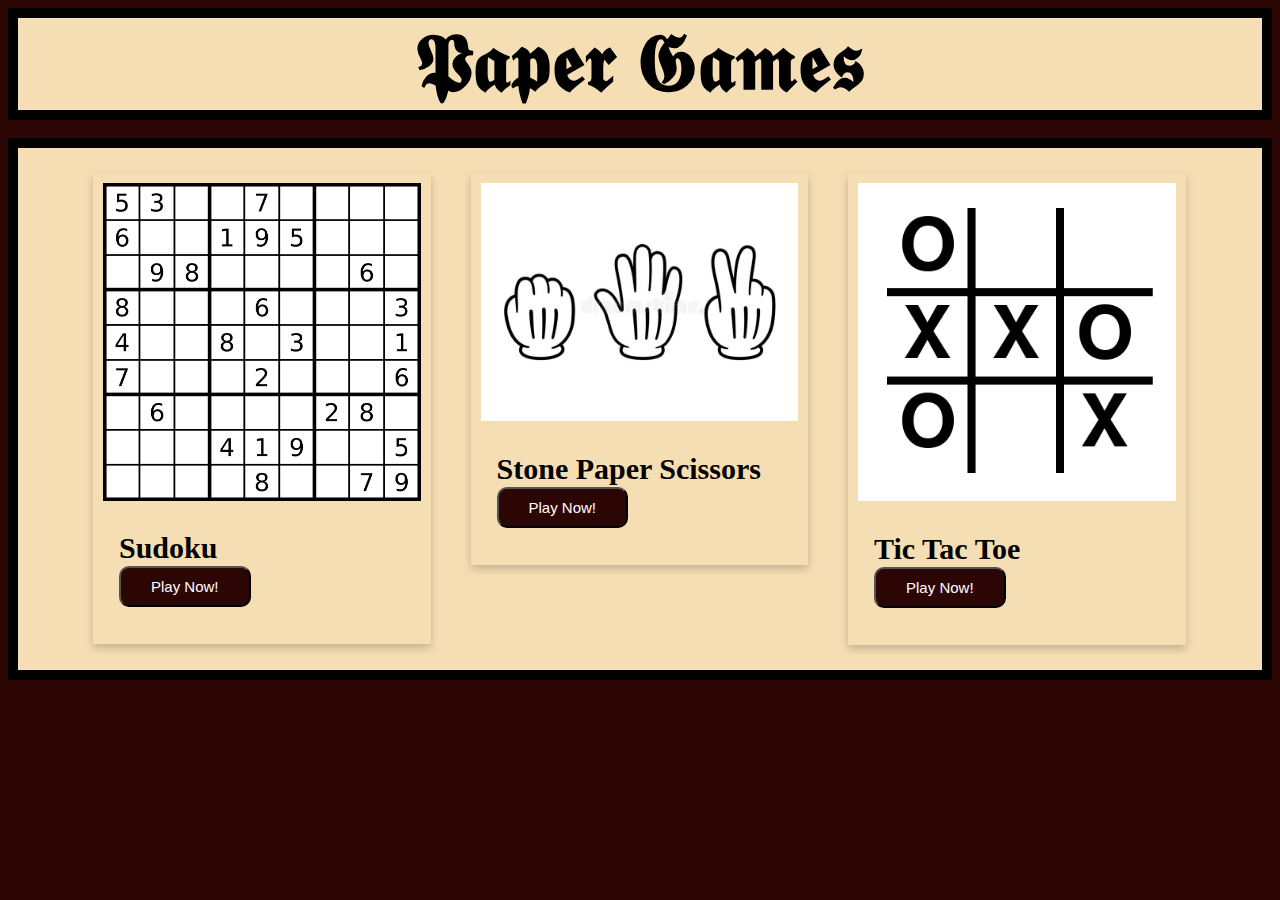
<file: Paper Game/public/index.html>
<!doctype html>
<html lang="en">
  <head>
    <!-- Required meta tags -->
    <meta charset="utf-8">
    <meta name="viewport" content="width=device-width, initial-scale=1">
    <title>Paper games</title>
    <link rel="stylesheet" href="board/index.css">

  </head>
  <body>
    <header>
    <h1 class="a1">𝕻𝖆𝖕𝖊𝖗 𝕲𝖆𝖒𝖊𝖘</h1>
    </header>
<br>
   <section>
     <div class="row">
    <div class="card" id="column">
        <img src="board/SudokuPic.png" alt="SudokuPic" style="width:100%">
        <div class="container">
          <h2> Sudoku  &nbsp; &nbsp; &nbsp; &nbsp;&nbsp;&nbsp; &nbsp; &nbsp;&nbsp; &nbsp;&nbsp; &nbsp;
          <button class="button" id="B1">Play Now!</button>
          </h2>
        </div>
      </div>

      <div class="card" id="column">
        <img src="board/SPSPic.jpg" alt="stone-paper-scissors" style="width:100%">
        <div class="container">
          <h2>Stone Paper Scissors 
            <button class="button" id="B2">Play Now!</button>
          </h2> 
        </div>
      </div>

      <div class="card" id="column">
        <img src="board/TicTacToeImg.png" alt="TicTacToe" style="width:100%">
        <div class="container">
          <h2>Tic Tac Toe &nbsp; &nbsp; &nbsp;&nbsp; &nbsp;&nbsp; &nbsp; &nbsp;&nbsp;
            <button class="button"  id="B3">Play Now!</button>

          </h2>  
        </div>
      </div>
     </div>
   </section>
  </body>
  <script src="board/index.js"></script>

</html>
</file>
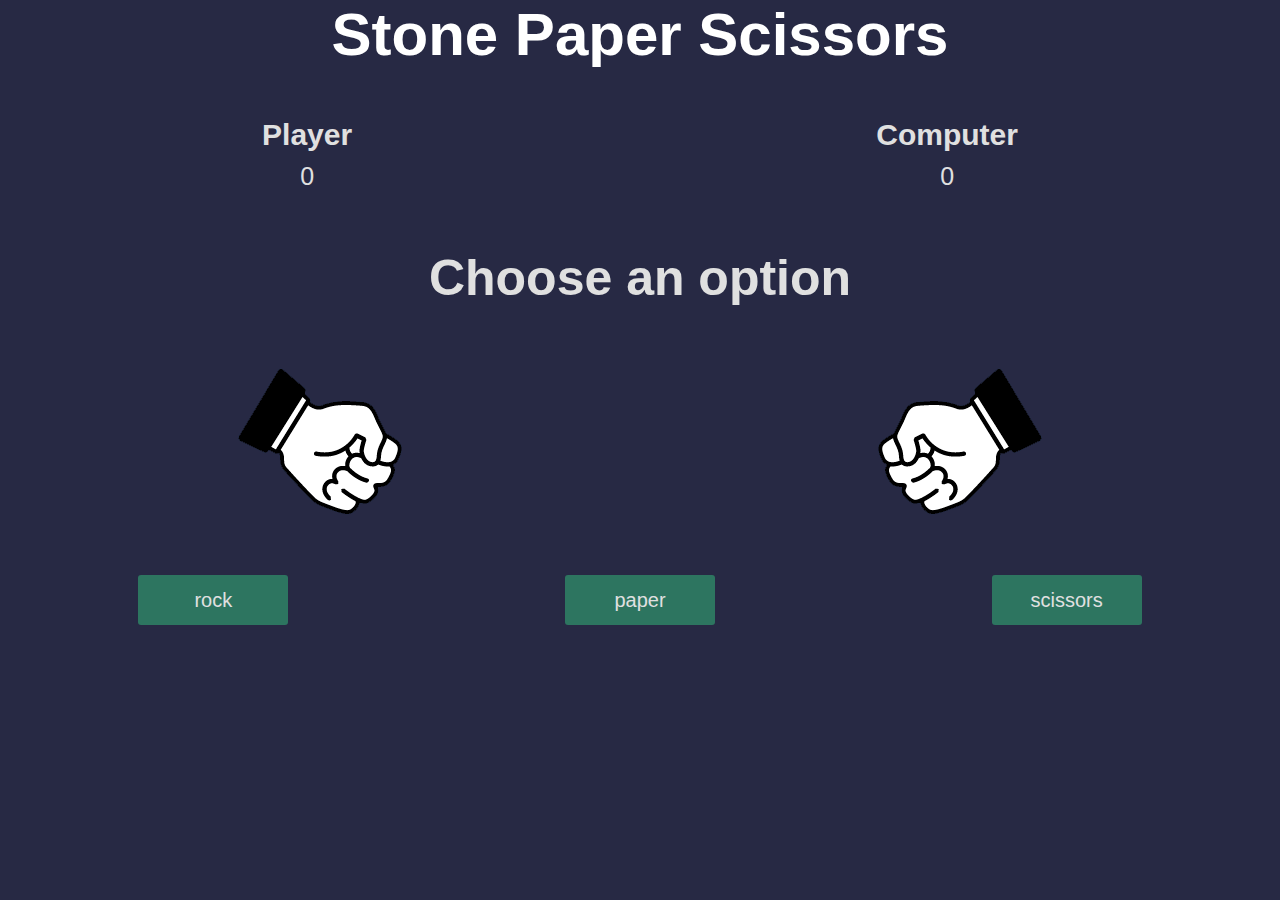
<file: Paper Game/public/Stone-Paper-Scissor/Stone-paper-scissor.html>
<!DOCTYPE html>
<html lang="en">
  <head>
    <meta charset="UTF-8" />
    <meta name="viewport" content="width=device-width, initial-scale=1.0" />
    <meta http-equiv="X-UA-Compatible" content="ie=edge" />
    <link rel="stylesheet" href="Stone-paper-scissor.css" />
    <title>Rock paper and scissors</title>
  </head>
  <body>
    <section class="game">
      <h1 class="a1"  >Stone Paper Scissors</h1>

      <div class="score">
        <div class="player-score">
          <h2>Player</h2>
          <p>0</p>
        </div>
        <div class="computer-score">
          <h2>Computer</h2>
          <p>0</p>
        </div>
      </div>



    
        <h2 class="winner">Choose an option</h2>
        <div class="hands">
          <img class="player-hand" src="./assets/rock.png" alt="" />
          <img class="computer-hand" src="./assets/rock.png" alt="" />
        </div>
        <div class="options">
          <button class="rock">rock</button>
          <button class="paper">paper</button>
          <button class="scissors">scissors</button>
        </div>
      
    </section>

    <script src="Stone-paper-scissor.js"></script>
  </body>
</html>
</file>
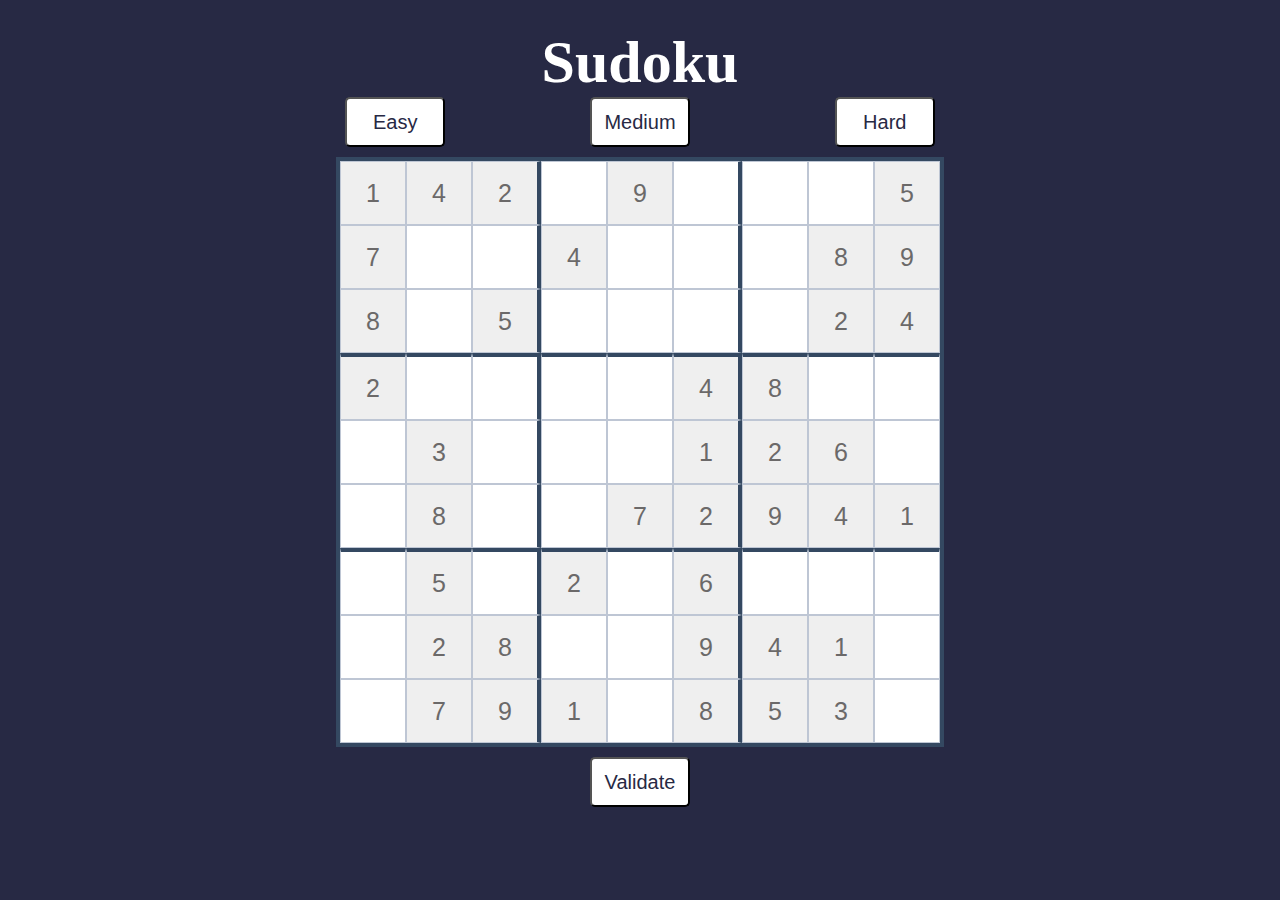
<file: Paper Game/public/Sudoku/sudoku.html>
<!DOCTYPE html>
<html lang="en">
<head>
    <meta charset="UTF-8">
    <meta http-equiv="X-UA-Compatible" content="IE=edge">
    <meta name="viewport" content="width=device-width, initial-scale=1.0">
    <title>Sudoku</title>
    <link rel="stylesheet" href="sudoku.css">
</head>
<body>
      
        <h1 class="a1"  >Sudoku</h1>
    <div class="Menu">
        <button id="easy">Easy</button>
        <button id="medium">Medium</button>
        <button id="hard">Hard</button>
    </div>

    <div class="sudokuB">
        <table>

            <tr class="r1">
                <td class="column1"><input data-box="1" data-row="1" data-column="1" type="text" maxlength="1"/></td>
                <td class="column2"><input data-box="1" data-row="1" data-column="2" type="text" maxlength="1"/></td>
                <td class="column3"><input data-box="1" data-row="1" data-column="3" type="text" maxlength="1" /></td>
                <td class="column4"><input data-box="2" data-row="1" data-column="4" type="text" maxlength="1" /></td>
                <td class="column5"><input data-box="2" data-row="1" data-column="5" type="text" maxlength="1" /></td>
                <td class="column6"><input data-box="2" data-row="1" data-column="6" type="text" maxlength="1" /></td>
                <td class="column7"><input data-box="3" data-row="1" data-column="7" type="text" maxlength="1" /></td>
                <td class="column8"><input data-box="3" data-row="1" data-column="8" type="text" maxlength="1" /></td>
                <td class="column9"><input data-box="3" data-row="1" data-column="9" type="text" maxlength="1" /></td>
            </tr>
            
            <tr class="r2">
                <td class="column1"><input data-box="1" data-row="2" data-column="1" type="text" maxlength="1" /></td>
                <td class="column2"><input data-box="1" data-row="2" data-column="2" type="text" maxlength="1" /></td>
                <td class="column3"><input data-box="1" data-row="2" data-column="3" type="text" maxlength="1" /></td>
                <td class="column4"><input data-box="2" data-row="2" data-column="4" type="text" maxlength="1" /></td>
                <td class="column5"><input data-box="2" data-row="2" data-column="5" type="text" maxlength="1" /></td>
                <td class="column6"><input data-box="2" data-row="2" data-column="6" type="text" maxlength="1" /></td>
                <td class="column7"><input data-box="3" data-row="2" data-column="7" type="text" maxlength="1" /></td>
                <td class="column8"><input data-box="3" data-row="2" data-column="8" type="text" maxlength="1" /></td>
                <td class="column9"><input data-box="3" data-row="2" data-column="9" type="text" maxlength="1" /></td>
            </tr>
            
            <tr class="r3">
                <td class="column1"><input data-box="1" data-row="3" data-column="1" type="text" maxlength="1" /></td>
                <td class="column2"><input data-box="1" data-row="3" data-column="2" type="text" maxlength="1" /></td>
                <td class="column3"><input data-box="1" data-row="3" data-column="3" type="text" maxlength="1" /></td>
                <td class="column4"><input data-box="2" data-row="3" data-column="4" type="text" maxlength="1" /></td>
                <td class="column5"><input data-box="2" data-row="3" data-column="5" type="text" maxlength="1" /></td>
                <td class="column6"><input data-box="2" data-row="3" data-column="6" type="text" maxlength="1" /></td>
                <td class="column7"><input data-box="3" data-row="3" data-column="7" type="text" maxlength="1" /></td>
                <td class="column8"><input data-box="3" data-row="3" data-column="8" type="text" maxlength="1" /></td>
                <td class="column9"><input data-box="3" data-row="3" data-column="9" type="text" maxlength="1" /></td>
            </tr
            
            ><tr class="r4">
                <td class="column1"><input data-box="4" data-row="4" data-column="1" type="text" maxlength="1" /></td>
                <td class="column2"><input data-box="4" data-row="4" data-column="2" type="text" maxlength="1" /></td>
                <td class="column3"><input data-box="4" data-row="4" data-column="3" type="text" maxlength="1" /></td>
                <td class="column4"><input data-box="5" data-row="4" data-column="4" type="text" maxlength="1" /></td>
                <td class="column5"><input data-box="5" data-row="4" data-column="5" type="text" maxlength="1" /></td>
                <td class="column6"><input data-box="5" data-row="4" data-column="6" type="text" maxlength="1" /></td>
                <td class="column7"><input data-box="6" data-row="4" data-column="7" type="text" maxlength="1" /></td>
                <td class="column8"><input data-box="6" data-row="4" data-column="8" type="text" maxlength="1" /></td>
                <td class="column9"><input data-box="6" data-row="4" data-column="9" type="text" maxlength="1" /></td>
            </tr>
            
            <tr class="r5">
                <td class="column1"><input data-box="4" data-row="5" data-column="1" type="text" maxlength="1" /></td>
                <td class="column2"><input data-box="4" data-row="5" data-column="2" type="text" maxlength="1" /></td>
                <td class="column3"><input data-box="4" data-row="5" data-column="3" type="text" maxlength="1" /></td>
                <td class="column4"><input data-box="5" data-row="5" data-column="4" type="text" maxlength="1" /></td>
                <td class="column5"><input data-box="5" data-row="5" data-column="5" type="text" maxlength="1" /></td>
                <td class="column6"><input data-box="5" data-row="5" data-column="6" type="text" maxlength="1" /></td>
                <td class="column7"><input data-box="6" data-row="5" data-column="7" type="text" maxlength="1" /></td>
                <td class="column8"><input data-box="6" data-row="5" data-column="8" type="text" maxlength="1" /></td>
                <td class="column9"><input data-box="6" data-row="5" data-column="9" type="text" maxlength="1" /></td>
            </tr>
            
            <tr class="r6">
                <td class="column1"><input data-box="4" data-row="6" data-column="1" type="text" maxlength="1" /></td>
                <td class="column2"><input data-box="4" data-row="6" data-column="2" type="text" maxlength="1" /></td>
                <td class="column3"><input data-box="4" data-row="6" data-column="3" type="text" maxlength="1" /></td>
                <td class="column4"><input data-box="5" data-row="6" data-column="4" type="text" maxlength="1" /></td>
                <td class="column5"><input data-box="5" data-row="6" data-column="5" type="text" maxlength="1" /></td>
                <td class="column6"><input data-box="5" data-row="6" data-column="6" type="text" maxlength="1" /></td>
                <td class="column7"><input data-box="6" data-row="6" data-column="7" type="text" maxlength="1" /></td>
                <td class="column8"><input data-box="6" data-row="6" data-column="8" type="text" maxlength="1" /></td>
                <td class="column9"><input data-box="6" data-row="6" data-column="9" type="text" maxlength="1" /></td>
            </tr>
            
            <tr class="r7">
                <td class="column1"><input data-box="7" data-row="7" data-column="1" type="text" maxlength="1" /></td>
                <td class="column2"><input data-box="7" data-row="7" data-column="2" type="text" maxlength="1" /></td>
                <td class="column3"><input data-box="7" data-row="7" data-column="3" type="text" maxlength="1" /></td>
                <td class="column4"><input data-box="8" data-row="7" data-column="4" type="text" maxlength="1" /></td>
                <td class="column5"><input data-box="8" data-row="7" data-column="5" type="text" maxlength="1" /></td>
                <td class="column6"><input data-box="8" data-row="7" data-column="6" type="text" maxlength="1" /></td>
                <td class="column7"><input data-box="9" data-row="7" data-column="7" type="text" maxlength="1" /></td>
                <td class="column8"><input data-box="9" data-row="7" data-column="8" type="text" maxlength="1" /></td>
                <td class="column9"><input data-box="9" data-row="7" data-column="9" type="text" maxlength="1" /></td>
            </tr> 
            
            <tr class="r8">
                <td class="column1"><input data-box="7" data-row="8" data-column="1" type="text" maxlength="1" /></td>
                <td class="column2"><input data-box="7" data-row="8" data-column="2" type="text" maxlength="1" /></td>
                <td class="column3"><input data-box="7" data-row="8" data-column="3" type="text" maxlength="1" /></td>
                <td class="column4"><input data-box="8" data-row="8" data-column="4" type="text" maxlength="1" /></td>
                <td class="column5"><input data-box="8" data-row="8" data-column="5" type="text" maxlength="1" /></td>
                <td class="column6"><input data-box="8" data-row="8" data-column="6" type="text" maxlength="1" /></td>
                <td class="column7"><input data-box="9" data-row="8" data-column="7" type="text" maxlength="1" /></td>
                <td class="column8"><input data-box="9" data-row="8" data-column="8" type="text" maxlength="1" /></td>
                <td class="column9"><input data-box="9" data-row="8" data-column="9" type="text" maxlength="1" /></td>
            </tr>
            
            <tr class="r9">
                <td class="column1"><input data-box="7" data-row="9" data-column="1" type="text" maxlength="1" /></td>
                <td class="column2"><input data-box="7" data-row="9" data-column="2" type="text" maxlength="1" /></td>
                <td class="column3"><input data-box="7" data-row="9" data-column="3" type="text" maxlength="1" /></td>
                <td class="column4"><input data-box="8" data-row="9" data-column="4" type="text" maxlength="1" /></td>
                <td class="column5"><input data-box="8" data-row="9" data-column="5" type="text" maxlength="1" /></td>
                <td class="column6"><input data-box="8" data-row="9" data-column="6" type="text" maxlength="1" /></td>
                <td class="column7"><input data-box="9" data-row="9" data-column="7" type="text" maxlength="1" /></td>
                <td class="column8"><input data-box="9" data-row="9" data-column="8" type="text" maxlength="1" /></td>
                <td class="column9"><input data-box="9" data-row="9" data-column="9" type="text" maxlength="1" /></td>
            </tr>
            
            
        </table>
    </div>
    <button id="validatebtn">Validate</button>
    <script src="sudoku.js"></script>
</body>
</html>
</file>
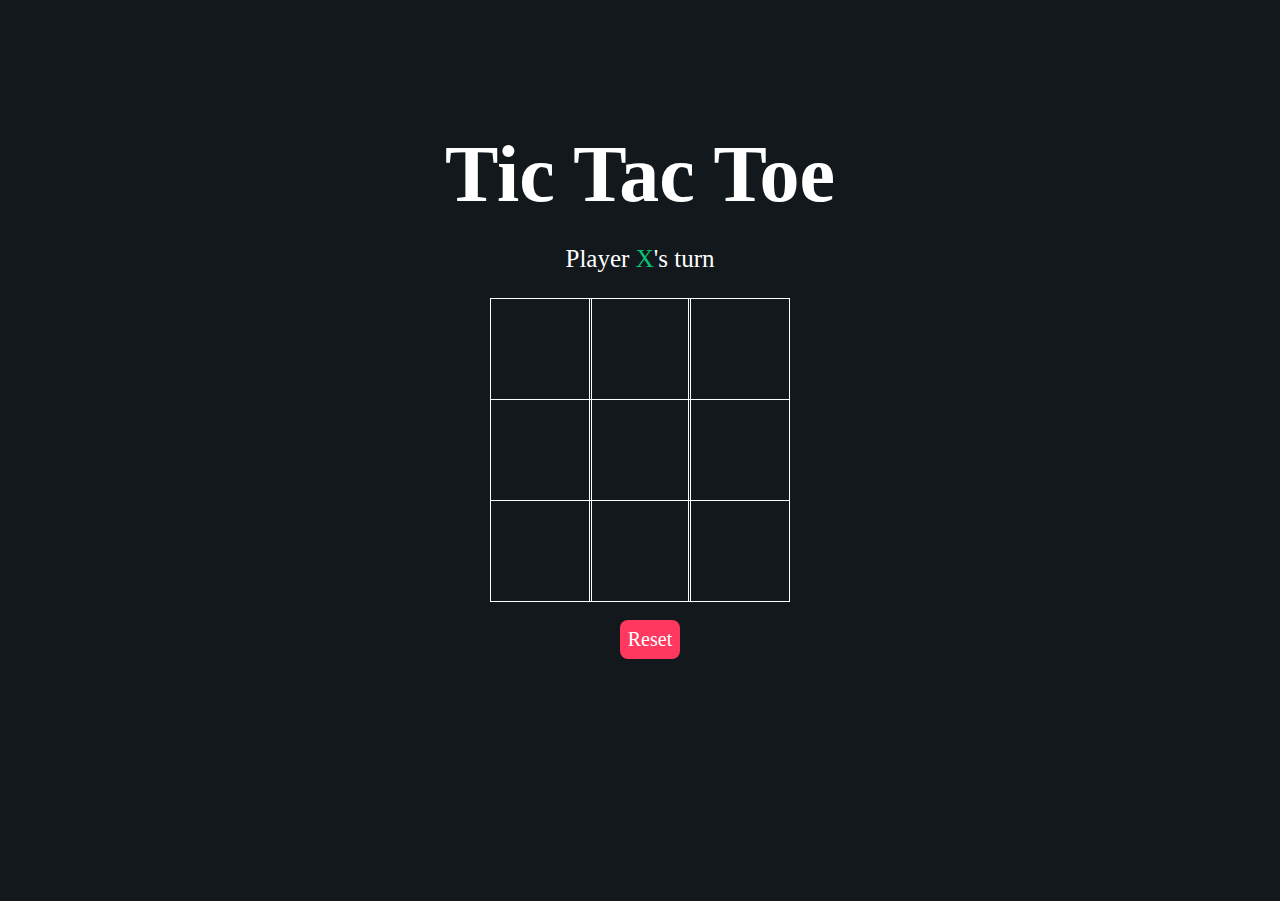
<file: Paper Game/public/TicTacToe/tictactoe.html>
<html lang="en">
<head>
    <meta charset="UTF-8">
    <meta http-equiv="X-UA-Compatible" content="IE=edge">
    <meta name="viewport" content="width=device-width, initial-scale=1.0">
    <link rel="stylesheet" href="tictactoe.css">
    <script src="tictactoe.js"></script>
    <title>Tic-Tac-Toe</title>
</head>
<body>
    <main class="background">
    
          
        <section class="title">
            <h1>Tic Tac Toe</h1>
        </section>
        <section class="display">
            Player <span class="display-player playerX">X</span>'s turn
        </section>
        <section class="container">
            <div class="tile"></div>
            <div class="tile"></div>
            <div class="tile"></div>
            <div class="tile"></div>
            <div class="tile"></div>
            <div class="tile"></div>
            <div class="tile"></div>
            <div class="tile"></div>
            <div class="tile"></div>
        </section>
        <section class="display announcer hide"></section>
        <section class="controls">
            <button id="reset">Reset</button>
        </section>
          
    </main>
</body>
</html>
</file>
<file: Paper Game/public/board/index.css>
#column {
  float: left;
  width: 28%;
  margin: 20px;
  padding: 10px;

}

/* Remove extra left and right margins, due to padding */
.row {
margin: 5px;
  padding: 0px 50px;
}

/* Clear floats after the columns */
.row:after {
  content: "";
  display: table;
  clear: both;
}

/* Responsive columns */
@media only screen and (max-width: 600px) {
  body {
    width: 100%;
    display: block;
    margin-bottom: 20px;
  }
}
.card {
  box-shadow: 0 4px 8px 0 rgba(0,0,0,0.2);
  transition: 0.3s;
  width: 10%;
}

.card:hover {
  box-shadow: 0 8px 16px 0 black;
}

.container {
  padding: 2px 16px;
  font-size: 20px;
}
 .button{
  background-color: rgb(44, 5, 5);
  color: white;
  padding: 10px 30px;
  text-align: center;
  display: inline-block;
  border-radius: 10px;
  font-size: 15px;
}
.button:hover{
  box-shadow: 0 5px 15px 0 black;

}
header{
  background-color:wheat;
  border: 10px black solid;
  height: 10%;
}
body{
  background-color: rgb(44, 5, 5);
}
section{
  background-color: wheat;
  border: 10px black solid;
   height: 90%;
}
.a1 {
  font-size: 80px;
  text-align: center;
    position: relative;
    animation-name: example;
    animation-duration: 4s;  
    animation-fill-mode: backwards;
    margin: 0px;
  }
 
  @keyframes example {
    from {right: 1200px;}
    to {right: 0px;}
  }
</file>
<file: Paper Game/public/Stone-Paper-Scissor/Stone-paper-scissor.css>
* {
  margin: 0;
  padding: 0;
  box-sizing: border-box;
}

.a1 {
  font-size: 60px;
  text-align: center;
    margin: 0px;
    color: white;
  }

section {
  height: 100vh;
  background-color: rgb(39, 41, 68);
  font-family: sans-serif;
}

.score {
  color: rgb(224, 224, 224);
  height: 20vh;
  display: flex;
  justify-content: space-around;
  align-items: center;
}
.score h2 {
  font-size: 30px;
}
.score p {
  text-align: center;
  padding: 10px;
  font-size: 25px;
}


button {
  width: 150px;
  height: 50px;
  background: none;
  border: none;
  color: rgb(224, 224, 224);
  font-size: 20px;
  background: rgb(45, 117, 96);
  border-radius: 3px;
  cursor: pointer;
}


.winner {
  color: rgb(224, 224, 224);
  text-align: center;
  font-size: 50px;
}

.hands,
.options {
  display: flex;
  justify-content: space-around;
  align-items: center;
}

.player-hand {
  transform: rotateY(180deg);
}

div.fadeOut {
  opacity: 0;
  pointer-events: none;
}

div.fadeIn {
  opacity: 1;
  pointer-events: all;
}

@keyframes shakePlayer {
  0% {
    transform: rotateY(180deg) translateY(0px);
  }
  15% {
    transform: rotateY(180deg) translateY(-50px);
  }
  25% {
    transform: rotateY(180deg) translateY(0px);
  }
  35% {
    transform: rotateY(180deg) translateY(-50px);
  }
  50% {
    transform: rotateY(180deg) translateY(0px);
  }
  65% {
    transform: rotateY(180deg) translateY(-50px);
  }
  75% {
    transform: rotateY(180deg) translateY(0px);
  }
  85% {
    transform: rotateY(180deg) translateY(-50px);
  }
  100% {
    transform: rotateY(180deg) translateY(0px);
  }
}

@keyframes shakeComputer {
  0% {
    transform: translateY(0px);
  }
  15% {
    transform: translateY(-50px);
  }
  25% {
    transform: translateY(0px);
  }
  35% {
    transform: translateY(-50px);
  }
  50% {
    transform: translateY(0px);
  }
  65% {
    transform: translateY(-50px);
  }
  75% {
    transform: translateY(0px);
  }
  85% {
    transform: translateY(-50px);
  }
  100% {
    transform: translateY(0px);
  }
}
</file>
<file: Paper Game/public/Sudoku/sudoku.css>
.a1 {
    font-size: 60px;
    text-align: center;
      margin: 0px;
      color: white;
    }
   
 
body{
    font-size: 25px;
    padding: 20px;
    text-align: center;
    background-color: rgb(39, 41, 68);
}


input{
    height: 60px;
    width: 60px;
    text-align: center;
    font-size: 25px;
    border: none;
    outline: none;
    background-color: white;
}
input:disabled{
    background-color: rgb(239, 239, 239);
    color: #6b6969;
}
.incorrect{
    border: 5px solid rgba(255, 0, 0,0.6) !important;
    background-color: rgba(255, 0, 0,0.4) !important;
}
.select{
    background-color: lightblue !important;
}

.Menu{
    display: flex;
    justify-content: space-around;
    max-width: 60%;
    margin: auto;
    flex-wrap: wrap;
}
td{
    height: 60px;
    width: 60px;
    border: 1px solid #bec6d4;
    text-align: center;
    padding: 0px;
    border-collapse: collapse;
    background-color: transparent;
}
table{
    border-spacing: 0px;
}
.sudokuB{
    width: fit-content;
    height: fit-content;
    margin: 10px auto;
    border: 4px solid #344861;
}
 button{
    padding: 5px 10px;
font-size: 20px;
    width: 100px;
    height: 50px;
    background-color: white;
    color: rgb(39, 41, 68);
    border-radius: 5px;
}
.column3,.column6{
    border-right: 4px solid #344861;
}
.r4 td,.r7 td{
    border-top: 4px solid #344861;
}
input:hover{
    background-color:lightblue;
}
</file>
<file: Paper Game/public/TicTacToe/tictactoe.css>
* {
    padding: 0;
    margin: 0;
    font-family: 'Itim', cursive;
}

.background {
    background-color: #12181B;
    height: 100vh;
    padding-top: 1px;
}

.title {
    color: white;
    text-align: center;
    font-size: 40px;
    margin-top: 10%;
}

.display {
    color: white;
    font-size: 25px;
    text-align: center;
    margin-top: 1em;
    margin-bottom: 1em;
}

.hide {
    display: none;
}

.container {
    margin: 0 auto;
    display: grid;
    grid-template-columns: 33% 33% 33%;
    grid-template-rows: 33% 33% 33%;
    max-width: 300px;

}

.tile {
    border: 1px solid white;
    min-width: 100px;
    min-height: 100px;
    display: flex;
    justify-content: center;
    align-items: center;
    font-size: 50px;
    cursor: pointer;
}

.playerX {
    color: #09C372;
}

.playerO {
    color: #498AFB;
}

.controls {
    display: flex;
    flex-direction: row;
    justify-content: center;
    align-items: center;
    margin-top: 1em;
}

.controls button {
    color: white;
    padding: 8px;
    border-radius: 8px;
    border: none;
    font-size: 20px;
    margin-left: 1em;
    cursor: pointer;
}

.restart {
    background-color: #498AFB;
}

#reset {
    background-color: #FF3860;
}
</file>
